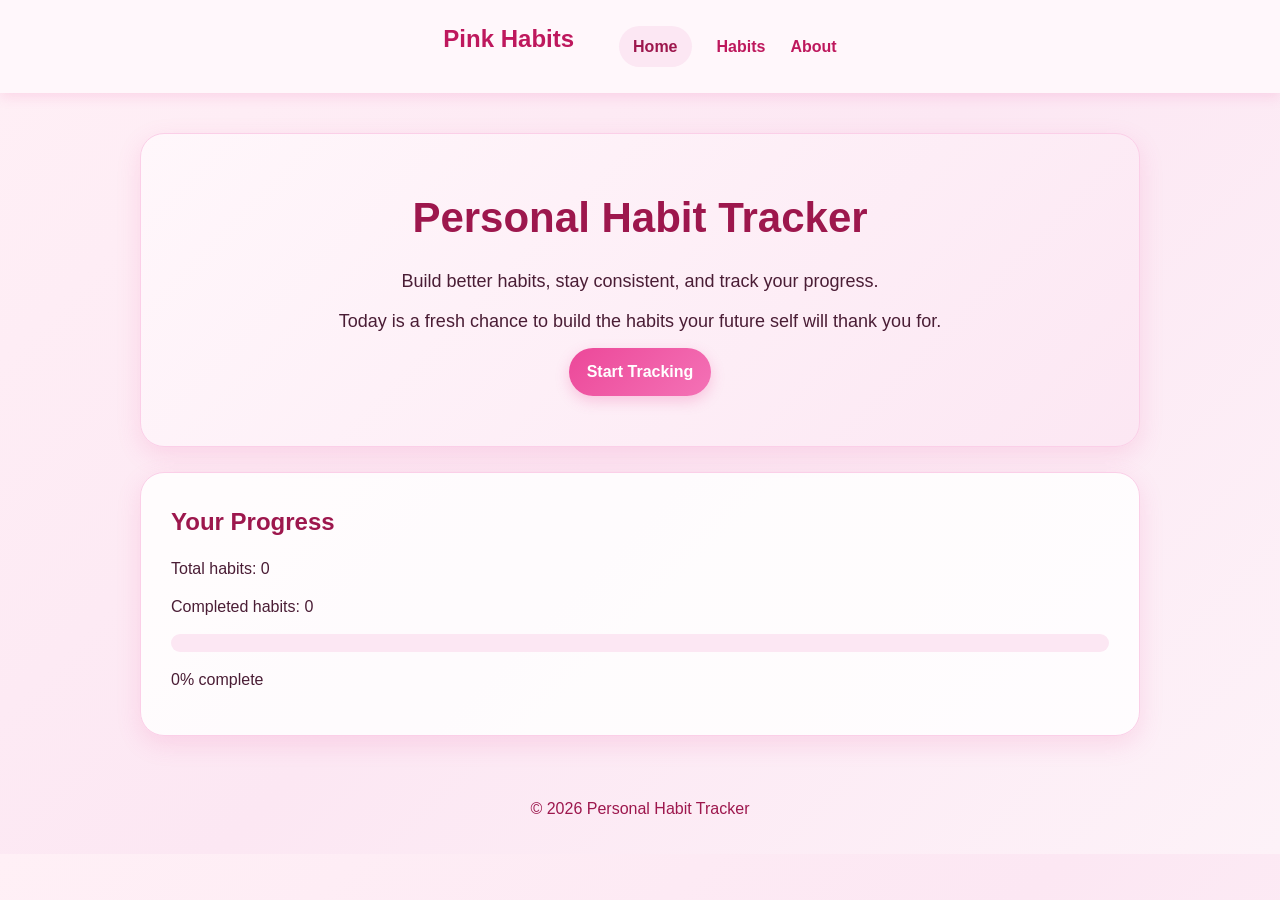
<file: index.html>
<!DOCTYPE html>
<html lang="en">
<head>
    <meta charset="UTF-8">
    <meta name="viewport" content="width=device-width, initial-scale=1.0">
    <title>Personal Habit Tracker</title>
    <link rel="stylesheet" href="styles.css">
</head>
<body>
    <header>
    <nav>
        <h2 class="logo">Pink Habits</h2>
        <a href="index.html" class="active">Home</a>
        <a href="habits.html">Habits</a>
        <a href="about.html">About</a>
    </nav>
    </header>

    <main>
        <section class="hero">
            <h1>Personal Habit Tracker</h1>
            <p>Build better habits, stay consistent, and track your progress.</p>
            <p id="welcomeMessage"></p>
            <a href="habits.html">Start Tracking</a>
        </section>

        <section>
                <h2>Your Progress</h2>
                <p id="totalHabits">Total habits: 0</p>
                <p id="completedHabits">Completed habits: 0</p>
                <div class="progress-container">
                <div id="progressBar"></div>
                </div>

                <p id="progressText">0% complete</p>
        </section>

    </main>

      <footer>
        <p>&copy; 2026 Personal Habit Tracker</p>
    </footer>

    <script src="code.js"></script>
</body>
</html>
</file>
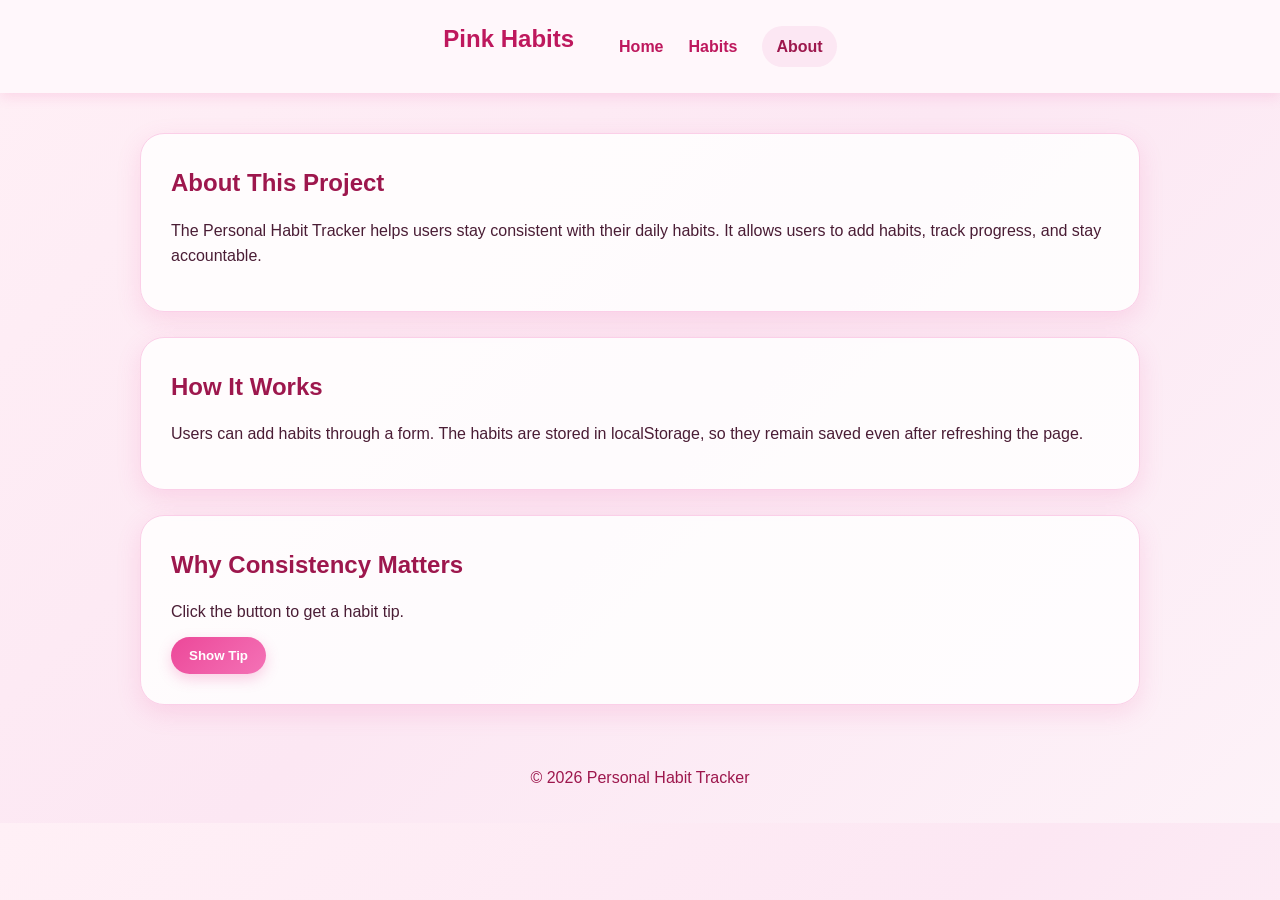
<file: about.html>
<!DOCTYPE html>
<html lang="en">
<head>
    <meta charset="UTF-8">
    <meta name="viewport" content="width=device-width, initial-scale=1.0">
    <title>About | Personal Habit Tracker</title>
    <link rel="stylesheet" href="styles.css">
</head>
<body>

    <header>
        <nav>
            <h2 class="logo">Pink Habits</h2>
            <a href="index.html">Home</a>
            <a href="habits.html">Habits</a>
            <a href="about.html" class="active">About</a>
        </nav>
    </header>

    <main>
        <section>
            <h1>About This Project</h1>
            <p>
                The Personal Habit Tracker helps users stay consistent with their daily habits.
                It allows users to add habits, track progress, and stay accountable.
            </p>
        </section>

        <section>
            <h2>How It Works</h2>
            <p>
                Users can add habits through a form. The habits are stored in localStorage,
                so they remain saved even after refreshing the page.
            </p>
        </section>
        <section>
            <h2>Why Consistency Matters</h2>
            <p id="dailyTip">Click the button to get a habit tip.</p>
            <button id="tipButton">Show Tip</button>
        </section>
    </main>

    <footer>
        <p>&copy; 2026 Personal Habit Tracker</p>
    </footer>

    <script src="code.js"></script>
</body>
</html>
</file>
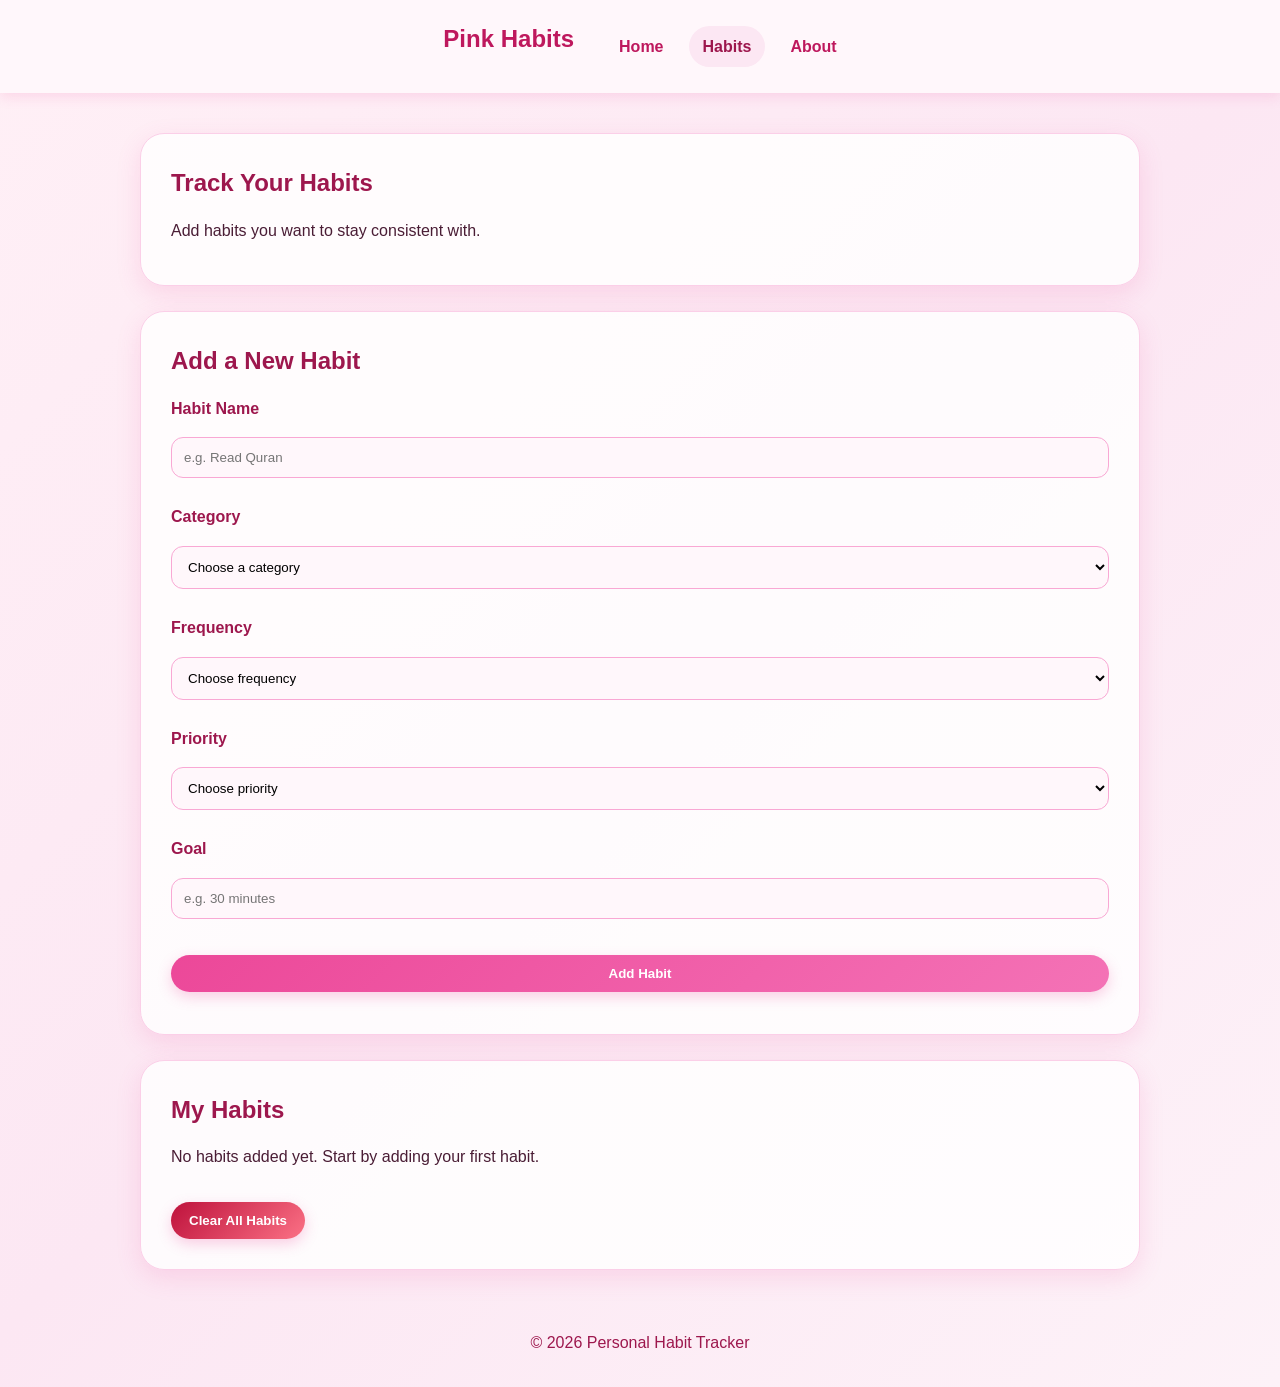
<file: habits.html>
<!doctype html>
<html lang="en">
  <head>
    <meta charset="UTF-8" />
    <meta name="viewport" content="width=device-width, initial-scale=1.0" />
    <title>Habits | Personal Habit Tracker</title>
    <link rel="stylesheet" href="styles.css" />
  </head>
  <body>
    <header>
      <nav>
        <h2 class="logo">Pink Habits</h2>
        <a href="index.html">Home</a>
        <a href="habits.html" class="active">Habits</a>
        <a href="about.html">About</a>
      </nav>
    </header>

    <main>
      <section>
        <h1>Track Your Habits</h1>
        <p>Add habits you want to stay consistent with.</p>
      </section>

      <section>
        <h2>Add a New Habit</h2>

        <form id="habitForm">
          <label for="habitName">Habit Name</label>
          <input type="text" id="habitName" placeholder="e.g. Read Quran" />

          <label for="habitCategory">Category</label>
          <select id="habitCategory">
            <option value="">Choose a category</option>
            <option value="Quran">Quran</option>
            <option value="Study">Study</option>
            <option value="Fitness">Fitness</option>
            <option value="Health">Health</option>
            <option value="Personal">Personal</option>
          </select>

          <label for="habitFrequency">Frequency</label>
          <select id="habitFrequency">
            <option value="">Choose frequency</option>
            <option value="Daily">Daily</option>
            <option value="Weekly">Weekly</option>
          </select>

          <label for="habitPriority">Priority</label>
          <select id="habitPriority">
            <option value="">Choose priority</option>
            <option value="High">High</option>
            <option value="Medium">Medium</option>
            <option value="Low">Low</option>
          </select>

          <label for="habitGoal">Goal</label>
          <input type="text" id="habitGoal" placeholder="e.g. 30 minutes" />

          <button type="submit">Add Habit</button>
        </form>

        <p id="formMessage"></p>
      </section>

      <section>
        <h2>My Habits</h2>
        <div id="habitList"></div>
        <button id="clearHabitsBtn">Clear All Habits</button>
      </section>
    </main>

    <footer>
      <p>&copy; 2026 Personal Habit Tracker</p>
    </footer>

    <script src="code.js"></script>
  </body>
</html>
</file>
<file: styles.css>
* {
    margin: 0;
    padding: 0;
    box-sizing: border-box;
}

body {
    font-family: Arial, sans-serif;
    background: linear-gradient(135deg, #fff0f6, #fce7f3, #fdf2f8);
    color: #4a1d35;
    line-height: 1.6;
}

header {
    background-color: #fff7fb;
    padding: 20px;
    box-shadow: 0 4px 12px rgba(236, 72, 153, 0.15);
}

nav {
    display: flex;
    justify-content: center;
    align-items: center;
    gap: 25px;
    flex-wrap: wrap;
}

nav a {
    text-decoration: none;
    color: #be185d;
    font-weight: bold;
}

nav a:hover {
    color: #db2777;
}

main {
    width: 90%;
    max-width: 1000px;
    margin: 40px auto;
}

section {
    background-color: rgba(255, 255, 255, 0.85);
    padding: 30px;
    margin-bottom: 25px;
    border-radius: 24px;
    box-shadow: 0 8px 25px rgba(236, 72, 153, 0.15);
    border: 1px solid #fbcfe8;
}

h1, h2, h3 {
    margin-bottom: 15px;
    color: #9d174d;
}

p {
    margin-bottom: 12px;
}

button,
main a {
    display: inline-block;
    background: linear-gradient(135deg, #ec4899, #f472b6);
    color: white;
    padding: 11px 18px;
    border: none;
    border-radius: 999px;
    text-decoration: none;
    font-weight: bold;
    box-shadow: 0 5px 14px rgba(236, 72, 153, 0.25);
}

button:hover,
main a:hover {
    background: linear-gradient(135deg, #db2777, #ec4899);
}

input,
select {
    width: 100%;
    padding: 12px;
    margin: 8px 0 18px;
    border: 1px solid #f9a8d4;
    border-radius: 12px;
    background-color: #fff7fb;
}

label {
    font-weight: bold;
    color: #9d174d;
}


footer {
    text-align: center;
    padding: 20px;
    color: #9d174d;
}

@media (max-width: 768px) {
    nav {
        flex-direction: column;
        align-items: center;
        gap: 12px;
    }

    main {
        width: 95%;
        margin: 25px auto;
    }

    section {
        padding: 22px;
    }

    h1 {
        font-size: 28px;
    }

    button,
    main a {
        width: 100%;
        text-align: center;
        margin-top: 8px;
    }
}

.habit-card {
    background-color: #fff7fb;
    border: 1px solid #fbcfe8;
    padding: 20px;
    margin-top: 15px;
    border-radius: 18px;
    box-shadow: 0 5px 14px rgba(236, 72, 153, 0.12);
}

#habitList h3 {
    color: #be185d;
}

#habitList button {
    margin-right: 8px;
    margin-top: 10px;
}

.progress-container {
    width: 100%;
    height: 18px;
    background-color: #fce7f3;
    border-radius: 999px;
    overflow: hidden;
    margin: 15px 0;
}

#progressBar {
    height: 100%;
    width: 0%;
    background: linear-gradient(135deg, #ec4899, #f472b6);
    border-radius: 999px;
}

.completed {
    opacity: 0.7;
}

.completed h3,
.completed p {
    text-decoration: line-through;
}


.success-message {
    color: #15803d;
    background-color: #dcfce7;
    padding: 10px;
    border-radius: 10px;
    margin-top: 10px;
}

.error-message {
    color: #be123c;
    background-color: #ffe4e6;
    padding: 10px;
    border-radius: 10px;
    margin-top: 10px;
}

nav a.active {
    background-color: #fce7f3;
    color: #9d174d;
    padding: 8px 14px;
    border-radius: 999px;
}

.badge {
    display: inline-block;
    background-color: #fce7f3;
    color: #9d174d;
    padding: 6px 12px;
    border-radius: 999px;
    font-size: 14px;
    font-weight: bold;
}

.priority-badge {
    display: inline-block;
    background-color: #fdf2f8;
    color: #be185d;
    border: 1px solid #f9a8d4;
    padding: 5px 10px;
    border-radius: 999px;
    font-size: 13px;
    font-weight: bold;
}

.logo {
    color: #be185d;
    font-size: 24px;
    margin-right: 20px;
}


.hero {
    text-align: center;
    padding: 50px 30px;
    background: linear-gradient(135deg, #fff7fb, #fce7f3);
}

.hero h1 {
    font-size: 42px;
}

.hero p {
    font-size: 18px;
}

section,
.habit-card {
    transition: transform 0.2s ease, box-shadow 0.2s ease;
}

section:hover,
.habit-card:hover {
    transform: translateY(-3px);
    box-shadow: 0 10px 28px rgba(236, 72, 153, 0.18);
}

form {
    display: grid;
    gap: 8px;
}

form button {
    margin-top: 10px;
}

#clearHabitsBtn {
    margin-top: 20px;
    background: linear-gradient(135deg, #be123c, #fb7185);
}
</file>
